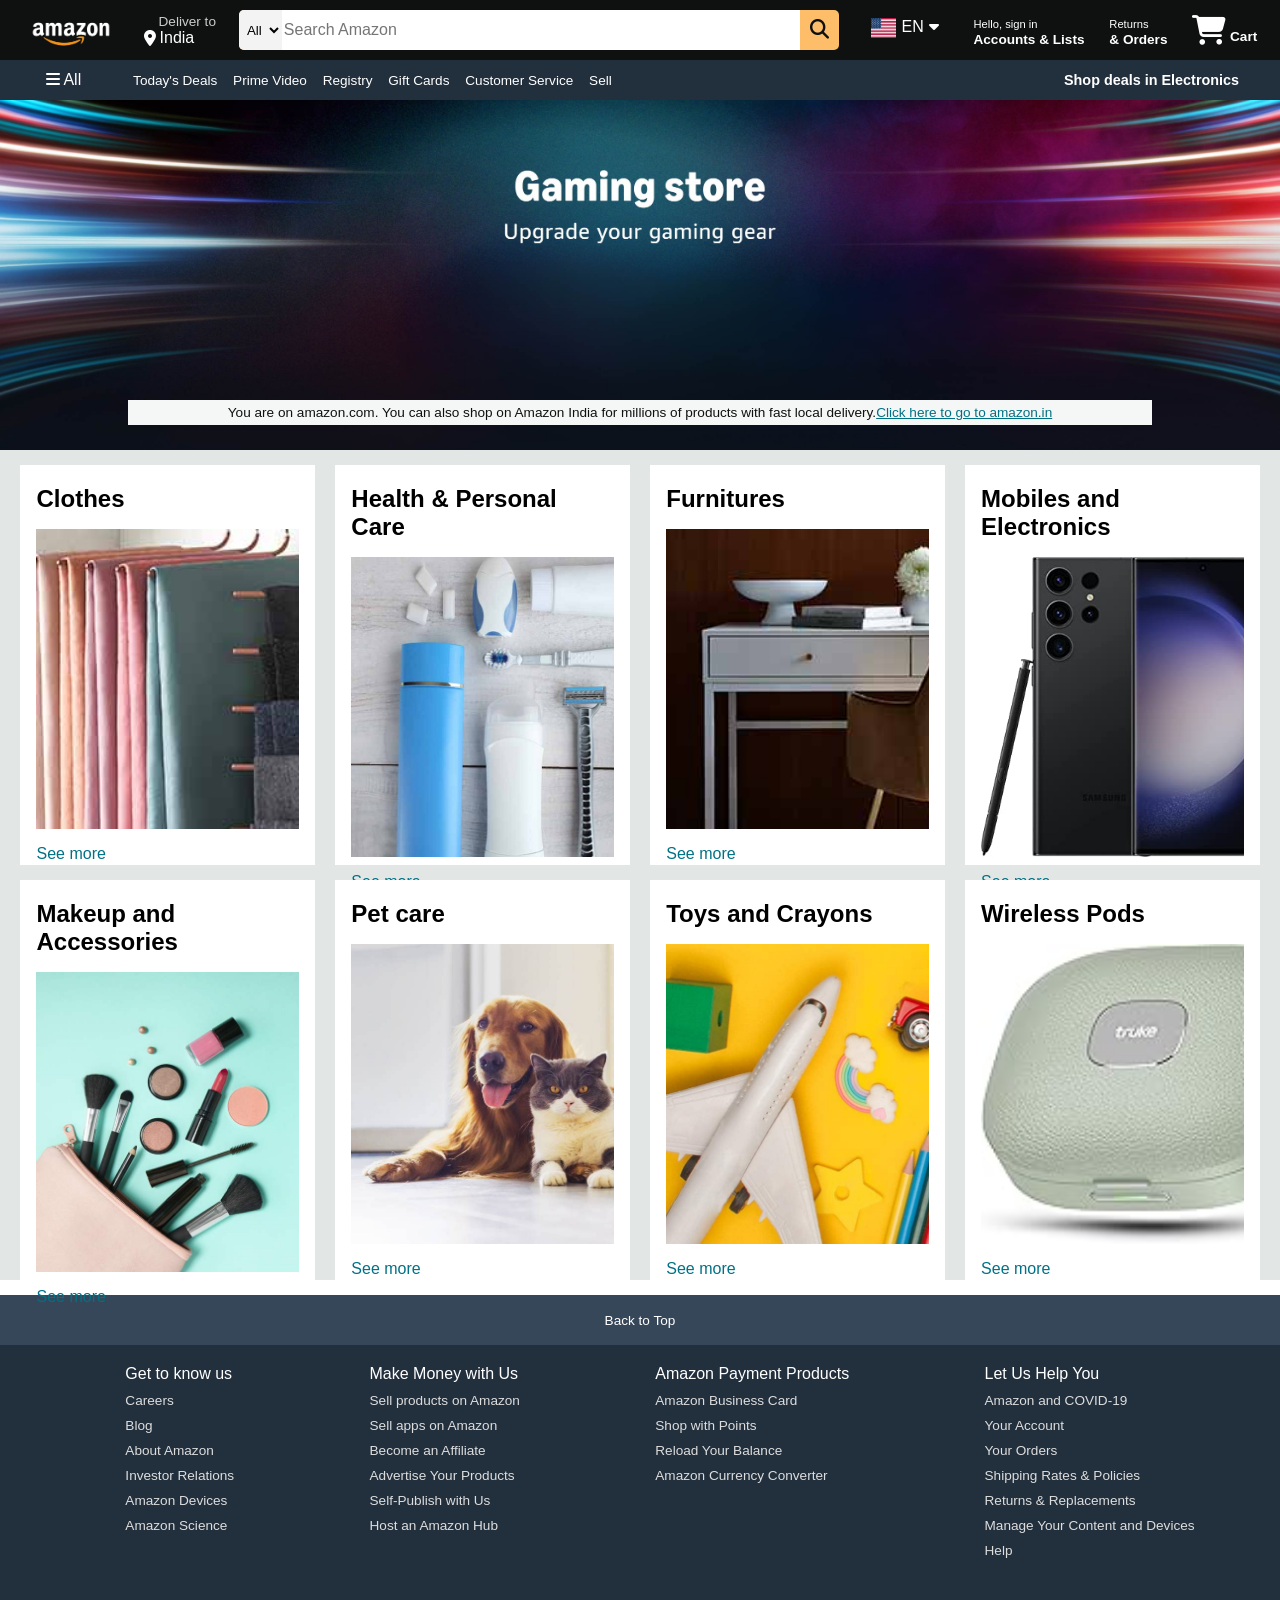
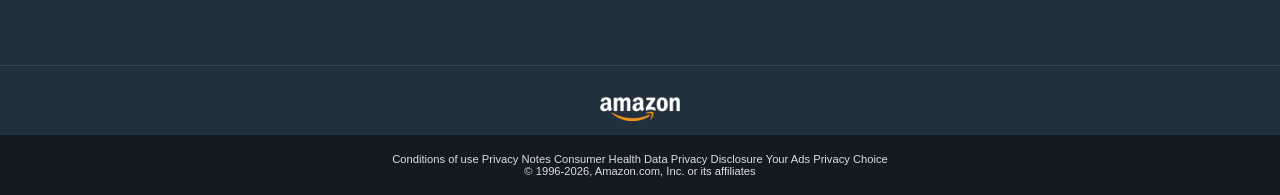
<file: index.html>
<!DOCTYPE html>
<html lang="en">
<head>
    <meta charset="UTF-8">
    <meta name="viewport" content="width=device-width, initial-scale=1.0">
    <link
      rel="stylesheet"
      href="https://cdnjs.cloudflare.com/ajax/libs/font-awesome/6.4.0/css/all.min.css"
    />
    <link rel="icon" href="assets/images/amazon__logo.jpg">
     <link rel="stylesheet" href="style.css" />
    <title>Amazon</title>
</head>
<body>
    <header>
        <div class="navbar"> <!--  Navbar -->

            <div class="nav_logo border">
                <div class="logo"></div>
            </div>

            <div class="nav_address border">
                <p class="address_first">Deliver to</p>
                <div class="add_icon">
                    <i class="fa-solid fa-location-dot "></i>
                    <p class="address_second">India</p>
                </div>
            </div>

            <div class="nav_search">
                <select class="search_select">
                    <option>All</option>
                </select>
                <input placeholder="Search Amazon" class="search_input">
                <div class="search_icon">
                    <i class="fa-solid fa-magnifying-glass"></i>
                </div>

            </div>
            
            <div class="nation border">
                <div class="fl">
                    <img src="assets/images/US_flag.png" alt="US">
                </div>
                <div class="flag"> EN </div>
                <i class="fa-sharp fa-solid fa-caret-down"> </i>
            </div>

            <div class="nav_signin border">
                <p><span>Hello, sign in</span></p>
                <p class="nav_second">Accounts & Lists</p>
            </div>
            <div class="nav_return border">
                <p><span>Returns</span></p>
                <p class="nav_second">& Orders</p>
            </div>
            <div class="nav_cart border">
                <i class="fa-solid fa-cart-shopping"></i>
                Cart
            </div>
            
        </div>
        <!-- Panel -->
        <div class="panel">
            <div class="panel_all border">
                <i class="fa-solid fa-bars"></i> All
                
            </div>
            <div class="panel_options">
                <p class="border">Today's Deals</p>
                <p class="border">Prime Video</p>
                <p class="border">Registry</p>
                <p class="border">Gift Cards</p>
                <p class="border">Customer Service</p>
                <p class="border">Sell</p>
            </div>
            <div class="panel_deals border">
                Shop deals in Electronics
            </div>
        </div>

        <div class="hero_section">
            <div class="hero_message">
                You are on amazon.com. You can also shop on Amazon India for millions of products with fast local delivery. <a id="anchor" href="www.Amazon.in"> Click here to go to amazon.in</a>
            </div>
        </div>

        <div class="shop_section">
            <div class="box1 box">
                <div class="content">
                    <h2>Clothes</h2>
                    <div class="box_img" style="background-image: url('assets/images/box1_image.jpg'); background-size: cover;">
                        
                    </div>
                    <p>See more</p>
                </div>
            </div>
            
            <div class="box2 box">
                <div class="content">
                    <h2>Health & Personal Care</h2>
                    <div class="box_img" style="background-image: url('assets/images/box2_image.jpg'); background-size: cover;">
                        
                    </div>
                    <p>See more</p>
                </div>
            </div>
            <div class="box3 box">
                <div class="content">
                    <h2>Furnitures</h2>
                    <div class="box_img" style="background-image: url('assets/images/box3_image.jpg'); background-size: cover;">
                        
                    </div>
                    <p>See more</p>
                </div>
            </div>
            <div class="box4 box">
                <div class="content">
                    <h2>Mobiles and Electronics</h2>
                    <div class="box_img" style="background-image: url('assets/images/box4_image.jpg'); background-size: cover;">
                        
                    </div>
                    <p>See more</p>
                </div>
            </div>
            <div class="box1 box">
                <div class="content">
                    <h2>Makeup and Accessories</h2>
                    <div class="box_img" style="background-image: url('assets/images/box5_image.jpg'); background-size: cover;">
                        
                    </div>
                    <p>See more</p>
                </div>
            </div>
            
            <div class="box2 box">
                <div class="content">
                    <h2>Pet care</h2>
                    <div class="box_img" style="background-image: url('assets/images/box6_image.jpg'); background-size: cover;">
                        
                    </div>
                    <p>See more</p>
                </div>
            </div>
            <div class="box3 box">
                <div class="content">
                    <h2>Toys and Crayons</h2>
                    <div class="box_img" style="background-image: url('assets/images/box7_image.jpg'); background-size: cover;">
                        
                    </div>
                    <p>See more</p>
                </div>
            </div>
            <div class="box4 box">
                <div class="content">
                    <h2>Wireless Pods</h2>
                    <div class="box_img" style="background-image: url('assets/images/box9_image.jpg'); background-size: cover;">
                        
                    </div>
                    <p>See more</p>
                </div>
            </div>
        </div>

        <footer>
            <div class="foot_panel1">
                Back to Top
            </div>
            <div class="foot_panel2">
                <ul>
                    <p>Get to know us</p>
                    <a href="">Careers</a>
                    <a href="">Blog</a>
                    <a href="">About Amazon</a>
                    <a href="">Investor Relations</a>
                    <a href="">Amazon Devices</a>
                    <a href="">Amazon Science</a>
                </ul>
                <ul>
                    <p>Make Money with Us</p>
                    <a href="">Sell products on Amazon</a>
                    <a href="">Sell apps on Amazon</a>
                    <a href="">Become an Affiliate </a>
                    <a href="">Advertise Your Products</a>
                    <a href="">Self-Publish with Us</a>
                    <a href="">Host an Amazon Hub</a>
                </ul>
                <ul>
                    <p>	Amazon Payment Products </p>
                    <a href="">Amazon Business Card</a>
                    <a href="">Shop with Points</a>
                    <a href="">Reload Your Balance</a>
                    <a href="">Amazon Currency Converter</a>
                    
                </ul>
                <ul>
                    <p>Let Us Help You</p>
                    <a href="">Amazon and COVID-19</a>
                    <a href="">Your Account</a>
                    <a href="">Your Orders</a>
                    <a href="">Shipping Rates & Policies</a>
                    <a href="">Returns & Replacements</a>
                    <a href="">Manage Your Content and Devices</a>
                    <a href="">Help</a>
                </ul>
            </div>

            <div class="foot_panel3">
                <div class="footer_logo">

                </div>
            </div>

            <div class="foot_panel4">
                <div class="pages">
                    <a href="">Conditions of use </a>
                    <a href="">Privacy Notes</a>
                    <a href="">Consumer Health Data Privacy Disclosure</a>
                    <a href="">Your Ads Privacy Choice</a>
                </div>
                
                <div class="copyright">
                    © 1996-2026, Amazon.com, Inc. or its affiliates
                </div>
            </div>
        </footer>
        

    </header>
</body>
</html>
</file>
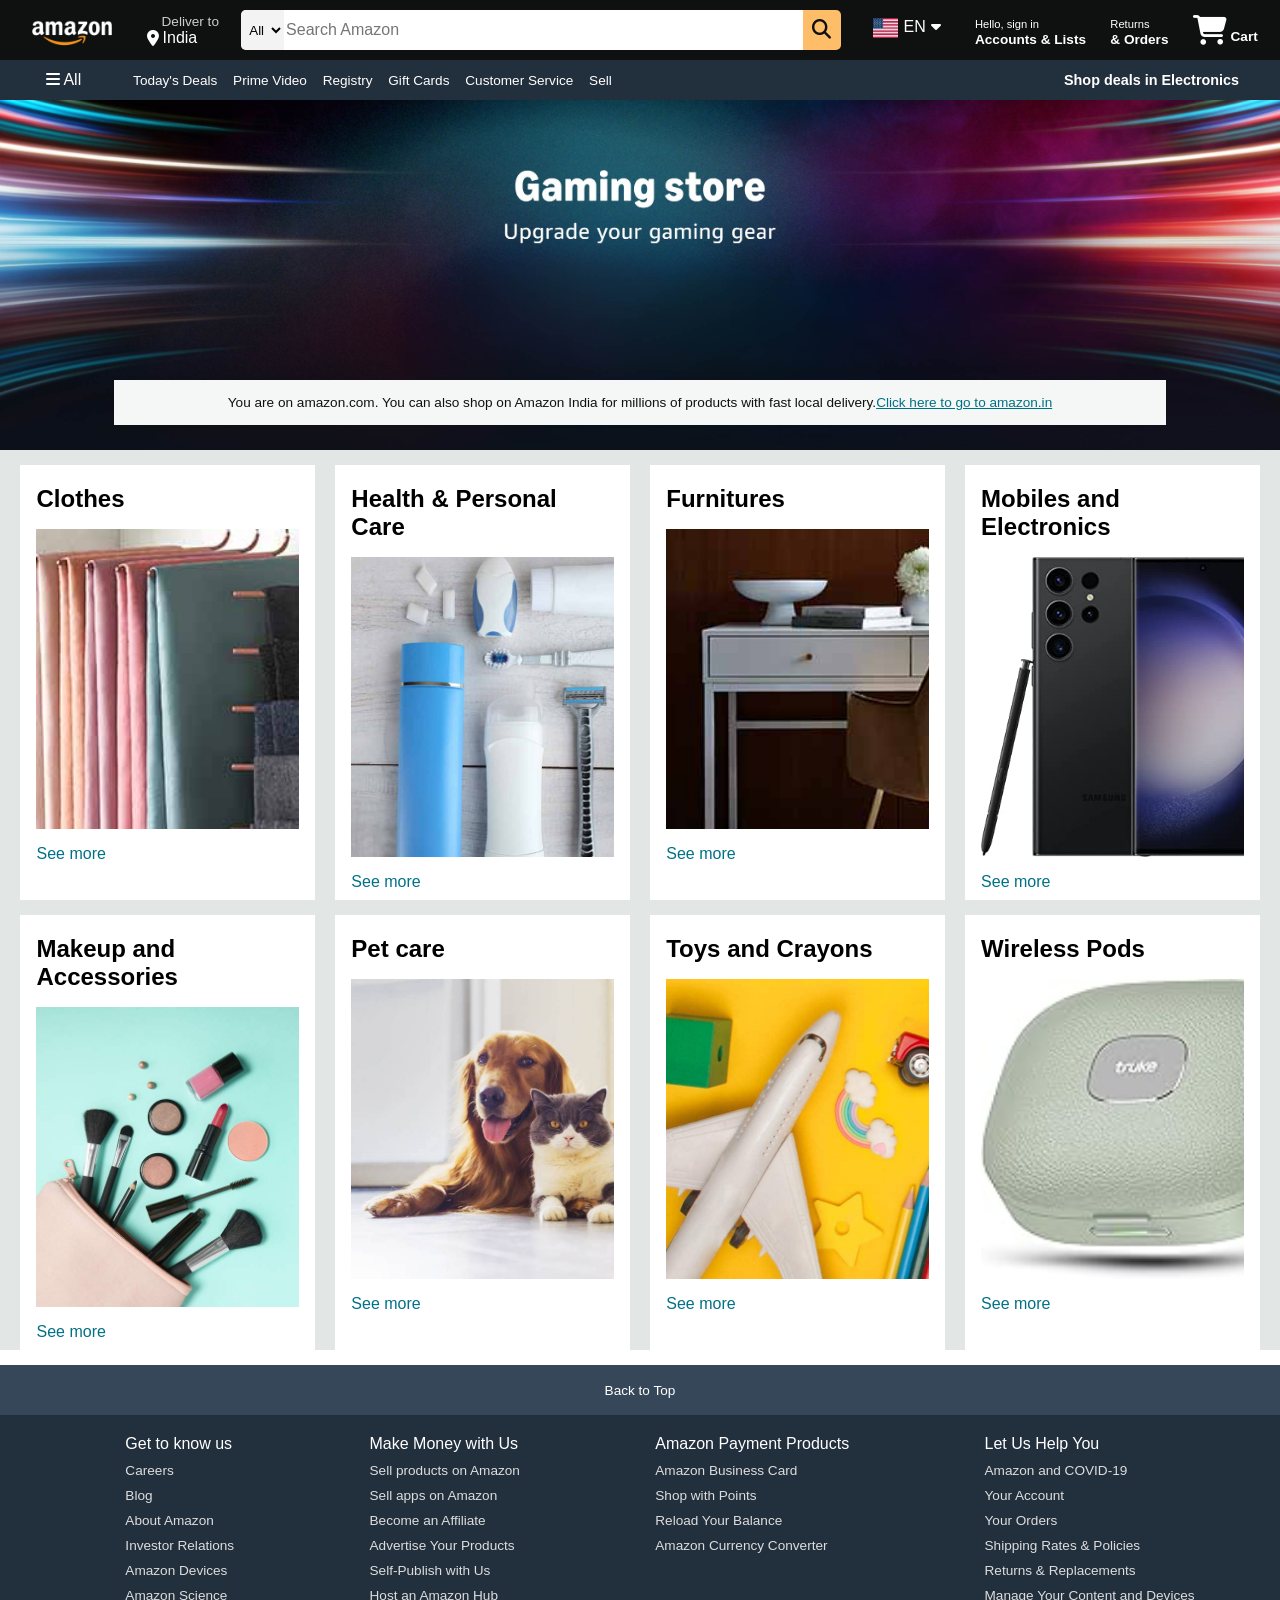
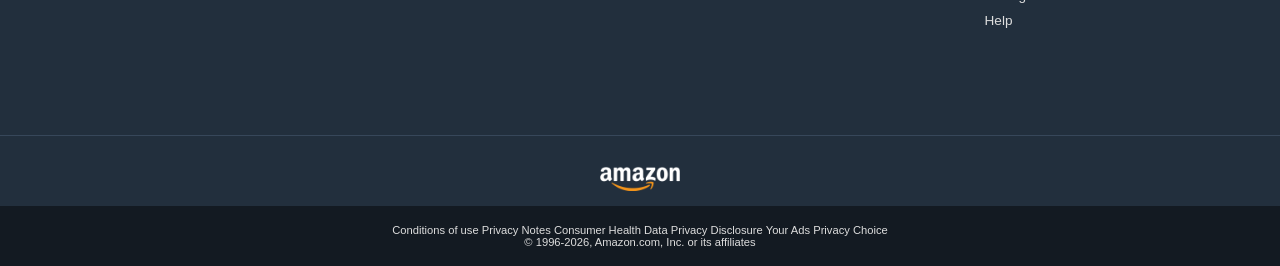
<file: Amazon.html>
<!DOCTYPE html>
<html lang="en">
<head>
    <meta charset="UTF-8">
    <meta name="viewport" content="width=device-width, initial-scale=1.0">
    <link
      rel="stylesheet"
      href="https://cdnjs.cloudflare.com/ajax/libs/font-awesome/6.4.0/css/all.min.css"
    />
    <link rel="icon" href="assets/images/amazon__logo.jpg">
     <link rel="stylesheet" href="Amazon.css" />
    <title>Amazon</title>
</head>
<body>
    <header>
        <div class="navbar"> <!--  Navbar -->

            <div class="nav_logo border">
                <div class="logo"></div>
            </div>

            <div class="nav_address border">
                <p class="address_first">Deliver to</p>
                <div class="add_icon">
                    <i class="fa-solid fa-location-dot "></i>
                    <p class="address_second">India</p>
                </div>
            </div>

            <div class="nav_search">
                <select class="search_select">
                    <option>All</option>
                </select>
                <input placeholder="Search Amazon" class="search_input">
                <div class="search_icon">
                    <i class="fa-solid fa-magnifying-glass"></i>
                </div>

            </div>
            
            <div class="nation border">
                <div class="fl">
                    <img src="assets/images/US_flag.png" alt="US">
                </div>
                <div class="flag"> EN </div>
                <i class="fa-sharp fa-solid fa-caret-down"> </i>
            </div>

            <div class="nav_signin border">
                <p><span>Hello, sign in</span></p>
                <p class="nav_second">Accounts & Lists</p>
            </div>
            <div class="nav_return border">
                <p><span>Returns</span></p>
                <p class="nav_second">& Orders</p>
            </div>
            <div class="nav_cart border">
                <i class="fa-solid fa-cart-shopping"></i>
                Cart
            </div>
            
        </div>
        <!-- Panel -->
        <div class="panel">
            <div class="panel_all border">
                <i class="fa-solid fa-bars"></i> All
                
            </div>
            <div class="panel_options">
                <p class="border">Today's Deals</p>
                <p class="border">Prime Video</p>
                <p class="border">Registry</p>
                <p class="border">Gift Cards</p>
                <p class="border">Customer Service</p>
                <p class="border">Sell</p>
            </div>
            <div class="panel_deals border">
                Shop deals in Electronics
            </div>
        </div>

        <div class="hero_section">
            <div class="hero_message">
                You are on amazon.com. You can also shop on Amazon India for millions of products with fast local delivery. <a id="anchor" href="www.Amazon.in"> Click here to go to amazon.in</a>
            </div>
        </div>

        <div class="shop_section">
            <div class="box1 box">
                <div class="content">
                    <h2>Clothes</h2>
                    <div class="box_img" style="background-image: url('assets/images/box1_image.jpg'); background-size: cover;">
                        
                    </div>
                    <p>See more</p>
                </div>
            </div>
            
            <div class="box2 box">
                <div class="content">
                    <h2>Health & Personal Care</h2>
                    <div class="box_img" style="background-image: url('assets/images/box2_image.jpg'); background-size: cover;">
                        
                    </div>
                    <p>See more</p>
                </div>
            </div>
            <div class="box3 box">
                <div class="content">
                    <h2>Furnitures</h2>
                    <div class="box_img" style="background-image: url('assets/images/box3_image.jpg'); background-size: cover;">
                        
                    </div>
                    <p>See more</p>
                </div>
            </div>
            <div class="box4 box">
                <div class="content">
                    <h2>Mobiles and Electronics</h2>
                    <div class="box_img" style="background-image: url('assets/images/box4_image.jpg'); background-size: cover;">
                        
                    </div>
                    <p>See more</p>
                </div>
            </div>
            <div class="box1 box">
                <div class="content">
                    <h2>Makeup and Accessories</h2>
                    <div class="box_img" style="background-image: url('assets/images/box5_image.jpg'); background-size: cover;">
                        
                    </div>
                    <p>See more</p>
                </div>
            </div>
            
            <div class="box2 box">
                <div class="content">
                    <h2>Pet care</h2>
                    <div class="box_img" style="background-image: url('assets/images/box6_image.jpg'); background-size: cover;">
                        
                    </div>
                    <p>See more</p>
                </div>
            </div>
            <div class="box3 box">
                <div class="content">
                    <h2>Toys and Crayons</h2>
                    <div class="box_img" style="background-image: url('assets/images/box7_image.jpg'); background-size: cover;">
                        
                    </div>
                    <p>See more</p>
                </div>
            </div>
            <div class="box4 box">
                <div class="content">
                    <h2>Wireless Pods</h2>
                    <div class="box_img" style="background-image: url('assets/images/box9_image.jpg'); background-size: cover;">
                        
                    </div>
                    <p>See more</p>
                </div>
            </div>
        </div>

        <footer>
            <div class="foot_panel1">
                Back to Top
            </div>
            <div class="foot_panel2">
                <ul>
                    <p>Get to know us</p>
                    <a href="">Careers</a>
                    <a href="">Blog</a>
                    <a href="">About Amazon</a>
                    <a href="">Investor Relations</a>
                    <a href="">Amazon Devices</a>
                    <a href="">Amazon Science</a>
                </ul>
                <ul>
                    <p>Make Money with Us</p>
                    <a href="">Sell products on Amazon</a>
                    <a href="">Sell apps on Amazon</a>
                    <a href="">Become an Affiliate </a>
                    <a href="">Advertise Your Products</a>
                    <a href="">Self-Publish with Us</a>
                    <a href="">Host an Amazon Hub</a>
                </ul>
                <ul>
                    <p>	Amazon Payment Products </p>
                    <a href="">Amazon Business Card</a>
                    <a href="">Shop with Points</a>
                    <a href="">Reload Your Balance</a>
                    <a href="">Amazon Currency Converter</a>
                    
                </ul>
                <ul>
                    <p>Let Us Help You</p>
                    <a href="">Amazon and COVID-19</a>
                    <a href="">Your Account</a>
                    <a href="">Your Orders</a>
                    <a href="">Shipping Rates & Policies</a>
                    <a href="">Returns & Replacements</a>
                    <a href="">Manage Your Content and Devices</a>
                    <a href="">Help</a>
                </ul>
            </div>

            <div class="foot_panel3">
                <div class="footer_logo">

                </div>
            </div>

            <div class="foot_panel4">
                <div class="pages">
                    <a href="">Conditions of use </a>
                    <a href="">Privacy Notes</a>
                    <a href="">Consumer Health Data Privacy Disclosure</a>
                    <a href="">Your Ads Privacy Choice</a>
                </div>
                
                <div class="copyright">
                    © 1996-2026, Amazon.com, Inc. or its affiliates
                </div>
            </div>
        </footer>
        

    </header>
</body>
</html>
</file>
<file: style.css>
*{
    margin: 0px;
    font-family: Arial;
    box-sizing: border-box;
}

.navbar{
    background-color: rgb(15, 17, 17);
    height: 60px;
    color:white;
    display: flex;
    align-items: center;
    justify-content: space-evenly;
}

.nav_logo{
    height: 50px;
    width: 100px;
}

.logo{
    background-image: url("assets/images/amazon_logo.png");
    background-size: cover;
    height: 50px;
}
.border{
    border: 2px solid transparent ;
}

.border:hover{
    border: 1.5px solid white ;
}

.nav_address{
    border: 2px solid transparent ;
    
}

.nav_address:hover{
    border: 1.5px solid white ;
    
}
/* BOX 2 */

.address_first{
    font-size: 0.85rem;
    color: #CCCCCC;
    margin-left: 15px;
    
}

.address_second{
    font-size: 1rem;
    color: white;
    margin-left: 4px;

}

.add_icon{
    display: flex;
    align-items: center;
}

/* Search bar */
.nav_search{
    display:flex;
    justify-content: space-evenly;
    background-color: #febd68;
    width:600px;
    height: 40px;
    border-radius: 5px;
}

.search_select{
    background-color: #f3f3f3;
    width:50px;
    text-align:center;
    border-top-left-radius: 5px;
    border-bottom-left-radius: 5px;
    border: none;
}

.search_input{
    font-size:1rem;
    border: none;
    width:100%;
}

.search_icon{
    width: 45px;
    display: flex;
    justify-content: center;
    align-items: center;
    font-size: 1.2rem;
    border-top-right-radius: 5px;
    border-bottom-right-radius: 5px;
    color: #0f1111;
}

/* Box 4  Language */

.nation{
    
    /* height: 10px;
    width: 10px;
    margin: 5px; */
    display: flex;
    padding: 10px;
}

.fl img{
    height: 20px;
    width:25px;
    flex-shrink: 0;
    margin-right: 5px;
    
}
.flag{
    margin-right:5px;
}

/* Box 4  Language */
span{
    font-size: 0.7rem;
}

.nav_second{
    font-size: 0.85rem;
    font-weight: 700;
}

.nav_search:hover{
    border: 2px solid #febd68;
}

/* Box 6 */
.nav_cart i{
    font-size: 30px;
}

.nav_cart {
    font-size: 0.85rem;
    font-weight:bold;
}

/* Panel */

.panel{
    height:40px;
    background-color: #222f3d;
    display: flex;
    color: white;
    align-items: center;
    justify-content: space-evenly;
}

.panel_options p{
    display: inline;
    padding: 12px 4px 13px;
}

.panel_options{
    width:70%;
    font-size: 0.85rem;
}

.panel_all{
    padding: 8px 5px; 
    margin-left: 0px;
}

.panel_deals{
    
    font-size: 0.9rem;
    font-weight: bold;
}

/* Hero Section */

.hero_section{
    background-image: url(assets/images/Hero_section.jpg);
    height:350px;
    background-size: cover;
    display: flex;
    justify-content: center;
    align-items: flex-end;
}

.hero_message{
   background-color:#F5F6F6;
   color:#0F1111; 
   height: 25px;
   display: flex;
   align-items: center;
   justify-content: center;
   padding: 10px 14px;
   font-size: 0.85rem;
   width: 80%;
   margin-bottom: 25px;
}

.hero_message a{
    color:#007185;
}

/* Shopping Section */
.shop_section{
    display:flex;
    justify-content: space-evenly;
    background-color: #e2e7e6;
    flex-wrap: wrap;
}

.box{
    height: 400px;
    width: 23%;
    background-color: white;
    padding: 20px 0px 15px;
    margin-top: 15px;
}

.box_img{
    height:300px;
    background-size: cover;
    margin-top: 1rem;
    margin-bottom:1rem;
}

.content{
    margin-left:1rem;
    margin-right: 1rem;
    
    flex-grow: 1;
}

.content p{
    color:#007185;
}

/* Footer Section */
footer{
    margin-top: 15px;
}

.foot_panel1{
    background-color: #37475a;
    color:white;
    height: 50px;
    display: flex;
    justify-content: center;
    align-items: center;
    font-size: 0.85rem;
}

.foot_panel2{
    background-color: #222f3d;
    color:white;
    height: 320px;
    display: flex;
    justify-content: space-evenly;
   
    padding: 0px 10px;
}

.foot_panel2 ul{
    margin: 0px 20px;
}

ul a{
    padding: 5px 0px;
    display: block;
    color: #dddddd;
    font-size: 0.85rem;
    text-decoration: none;
}

ul a:hover{
    text-decoration: underline;
}

ul p{
    margin-top: 20px;
    margin-bottom: 5px;
}

.foot_panel1:hover{
    opacity: 0.95;
}

.foot_panel3{
    background-color: #222f3d;
    color: #CCCCCC;
    border-top: 0.1px solid #37475a;
    height: 70px;
    display: flex;
    justify-content: center;
    align-items: center;
    
}

.footer_logo{
    background-image: url("assets/images/amazon_logo.png");
    background-size: cover;
    height: 40px;
    width:100px;
    
}

/* Footer Panel 4 */

.foot_panel4{
    background-color: #131a22;
    color: #dddddd;
    font-size: 0.7rem;
    display: flex;
    flex-direction: column;
    justify-content: center;
    align-items: center;
    height: 60px;
}

.foot_panel4 a{
    color: #dddddd;
    text-decoration: none;
}

.foot_panel4 a:hover{
    color: #dddddd;
    text-decoration: underline;
}
</file>
<file: Amazon.css>
*{
    margin: 0px;
    font-family: Arial;
    border: border-box;
}

.navbar{
    background-color: rgb(15, 17, 17);
    height: 60px;
    color:white;
    display: flex;
    align-items: center;
    justify-content: space-evenly;
}

.nav_logo{
    height: 50px;
    width: 100px;
}

.logo{
    background-image: url("assets/images/amazon_logo.png");
    background-size: cover;
    height: 50px;
}
.border{
    border: 2px solid transparent ;
}

.border:hover{
    border: 1.5px solid white ;
}

.nav_address{
    border: 2px solid transparent ;
    
}

.nav_address:hover{
    border: 1.5px solid white ;
    
}
/* BOX 2 */

.address_first{
    font-size: 0.85rem;
    color: #CCCCCC;
    margin-left: 15px;
    
}

.address_second{
    font-size: 1rem;
    color: white;
    margin-left: 4px;

}

.add_icon{
    display: flex;
    align-items: center;
}

/* Search bar */
.nav_search{
    display:flex;
    justify-content: space-evenly;
    background-color: #febd68;
    width:600px;
    height: 40px;
    border-radius: 5px;
}

.search_select{
    background-color: #f3f3f3;
    width:50px;
    text-align:center;
    border-top-left-radius: 5px;
    border-bottom-left-radius: 5px;
    border: none;
}

.search_input{
    font-size:1rem;
    border: none;
    width:100%;
}

.search_icon{
    width: 45px;
    display: flex;
    justify-content: center;
    align-items: center;
    font-size: 1.2rem;
    border-top-right-radius: 5px;
    border-bottom-right-radius: 5px;
    color: #0f1111;
}

/* Box 4  Language */

.nation{
    
    /* height: 10px;
    width: 10px;
    margin: 5px; */
    display: flex;
    padding: 10px;
}

.fl img{
    height: 20px;
    width:25px;
    flex-shrink: 0;
    margin-right: 5px;
    
}
.flag{
    margin-right:5px;
}

/* Box 4  Language */
span{
    font-size: 0.7rem;
}

.nav_second{
    font-size: 0.85rem;
    font-weight: 700;
}

.nav_search:hover{
    border: 2px solid #febd68;
}

/* Box 6 */
.nav_cart i{
    font-size: 30px;
}

.nav_cart {
    font-size: 0.85rem;
    font-weight:bold;
}

/* Panel */

.panel{
    height:40px;
    background-color: #222f3d;
    display: flex;
    color: white;
    align-items: center;
    justify-content: space-evenly;
}

.panel_options p{
    display: inline;
    padding: 12px 4px 13px;
}

.panel_options{
    width:70%;
    font-size: 0.85rem;
}

.panel_all{
    padding: 8px 5px; 
    margin-left: 0px;
}

.panel_deals{
    
    font-size: 0.9rem;
    font-weight: bold;
}

/* Hero Section */

.hero_section{
    background-image: url(assets/images/Hero_section.jpg);
    height:350px;
    background-size: cover;
    display: flex;
    justify-content: center;
    align-items: flex-end;
}

.hero_message{
   background-color:#F5F6F6;
   color:#0F1111; 
   height: 25px;
   display: flex;
   align-items: center;
   justify-content: center;
   padding: 10px 14px;
   font-size: 0.85rem;
   width: 80%;
   margin-bottom: 25px;
}

.hero_message a{
    color:#007185;
}

/* Shopping Section */
.shop_section{
    display:flex;
    justify-content: space-evenly;
    background-color: #e2e7e6;
    flex-wrap: wrap;
}

.box{
    height: 400px;
    width: 23%;
    background-color: white;
    padding: 20px 0px 15px;
    margin-top: 15px;
}

.box_img{
    height:300px;
    background-size: cover;
    margin-top: 1rem;
    margin-bottom:1rem;
}

.content{
    margin-left:1rem;
    margin-right: 1rem;
    
    flex-grow: 1;
}

.content p{
    color:#007185;
}

/* Footer Section */
footer{
    margin-top: 15px;
}

.foot_panel1{
    background-color: #37475a;
    color:white;
    height: 50px;
    display: flex;
    justify-content: center;
    align-items: center;
    font-size: 0.85rem;
}

.foot_panel2{
    background-color: #222f3d;
    color:white;
    height: 320px;
    display: flex;
    justify-content: space-evenly;
   
    padding: 0px 10px;
}

.foot_panel2 ul{
    margin: 0px 20px;
}

ul a{
    padding: 5px 0px;
    display: block;
    color: #dddddd;
    font-size: 0.85rem;
    text-decoration: none;
}

ul a:hover{
    text-decoration: underline;
}

ul p{
    margin-top: 20px;
    margin-bottom: 5px;
}

.foot_panel1:hover{
    opacity: 0.95;
}

.foot_panel3{
    background-color: #222f3d;
    color: #CCCCCC;
    border-top: 0.1px solid #37475a;
    height: 70px;
    display: flex;
    justify-content: center;
    align-items: center;
    
}

.footer_logo{
    background-image: url("assets/images/amazon_logo.png");
    background-size: cover;
    height: 40px;
    width:100px;
    
}

/* Footer Panel 4 */

.foot_panel4{
    background-color: #131a22;
    color: #dddddd;
    font-size: 0.7rem;
    display: flex;
    flex-direction: column;
    justify-content: center;
    align-items: center;
    height: 60px;
}

.foot_panel4 a{
    color: #dddddd;
    text-decoration: none;
}

.foot_panel4 a:hover{
    color: #dddddd;
    text-decoration: underline;
}
</file>
